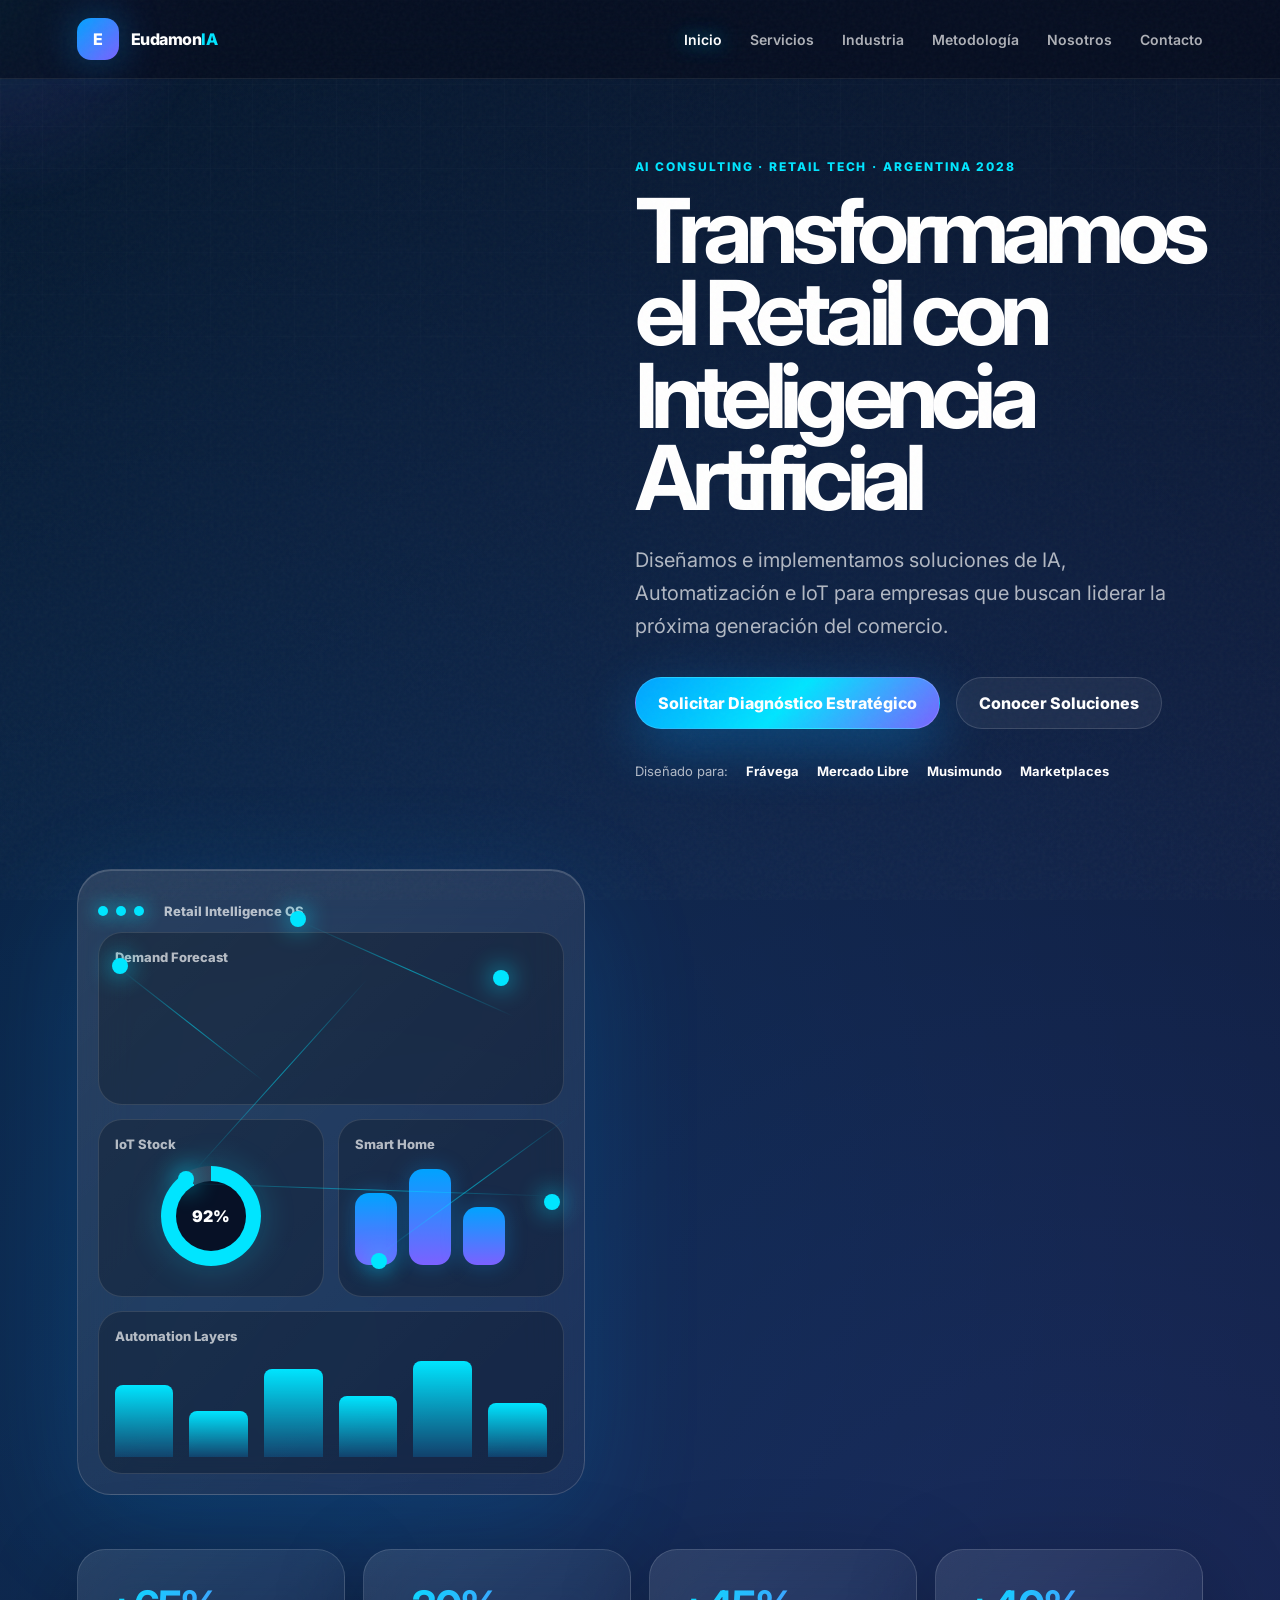
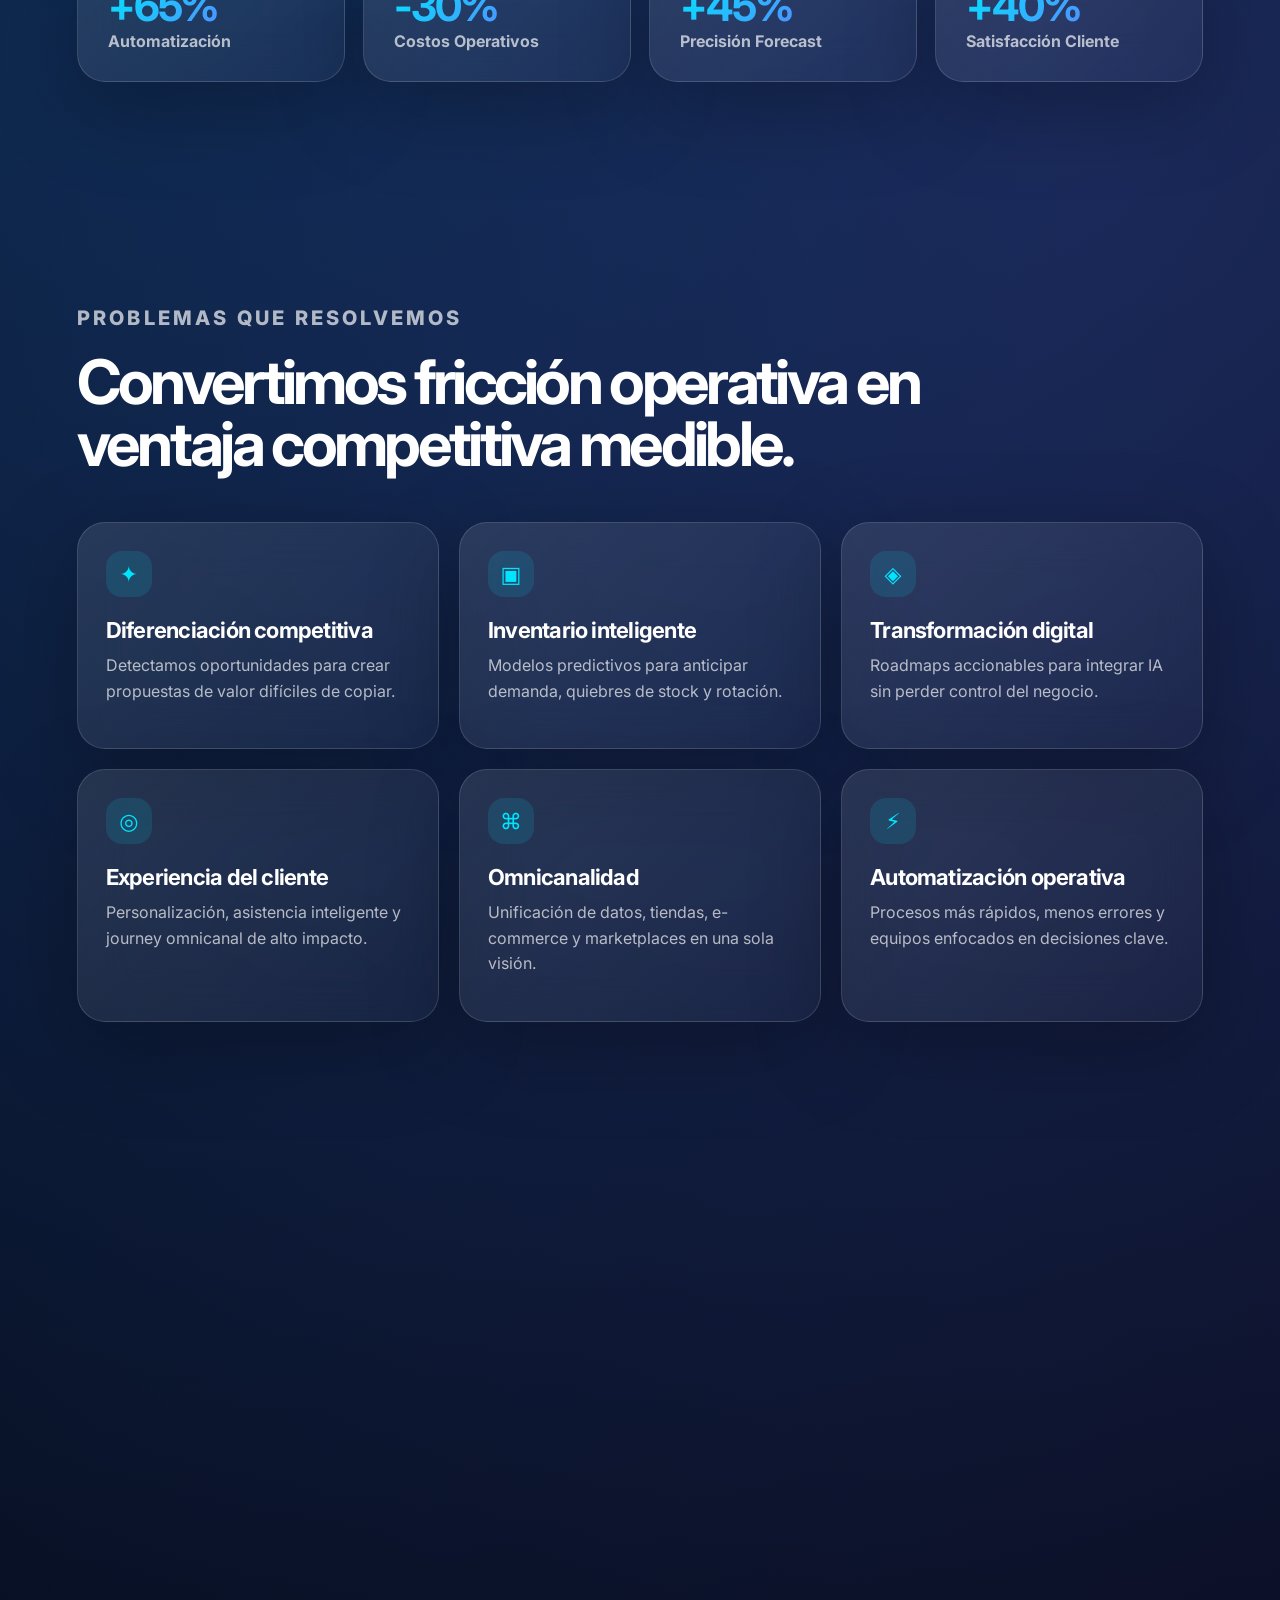
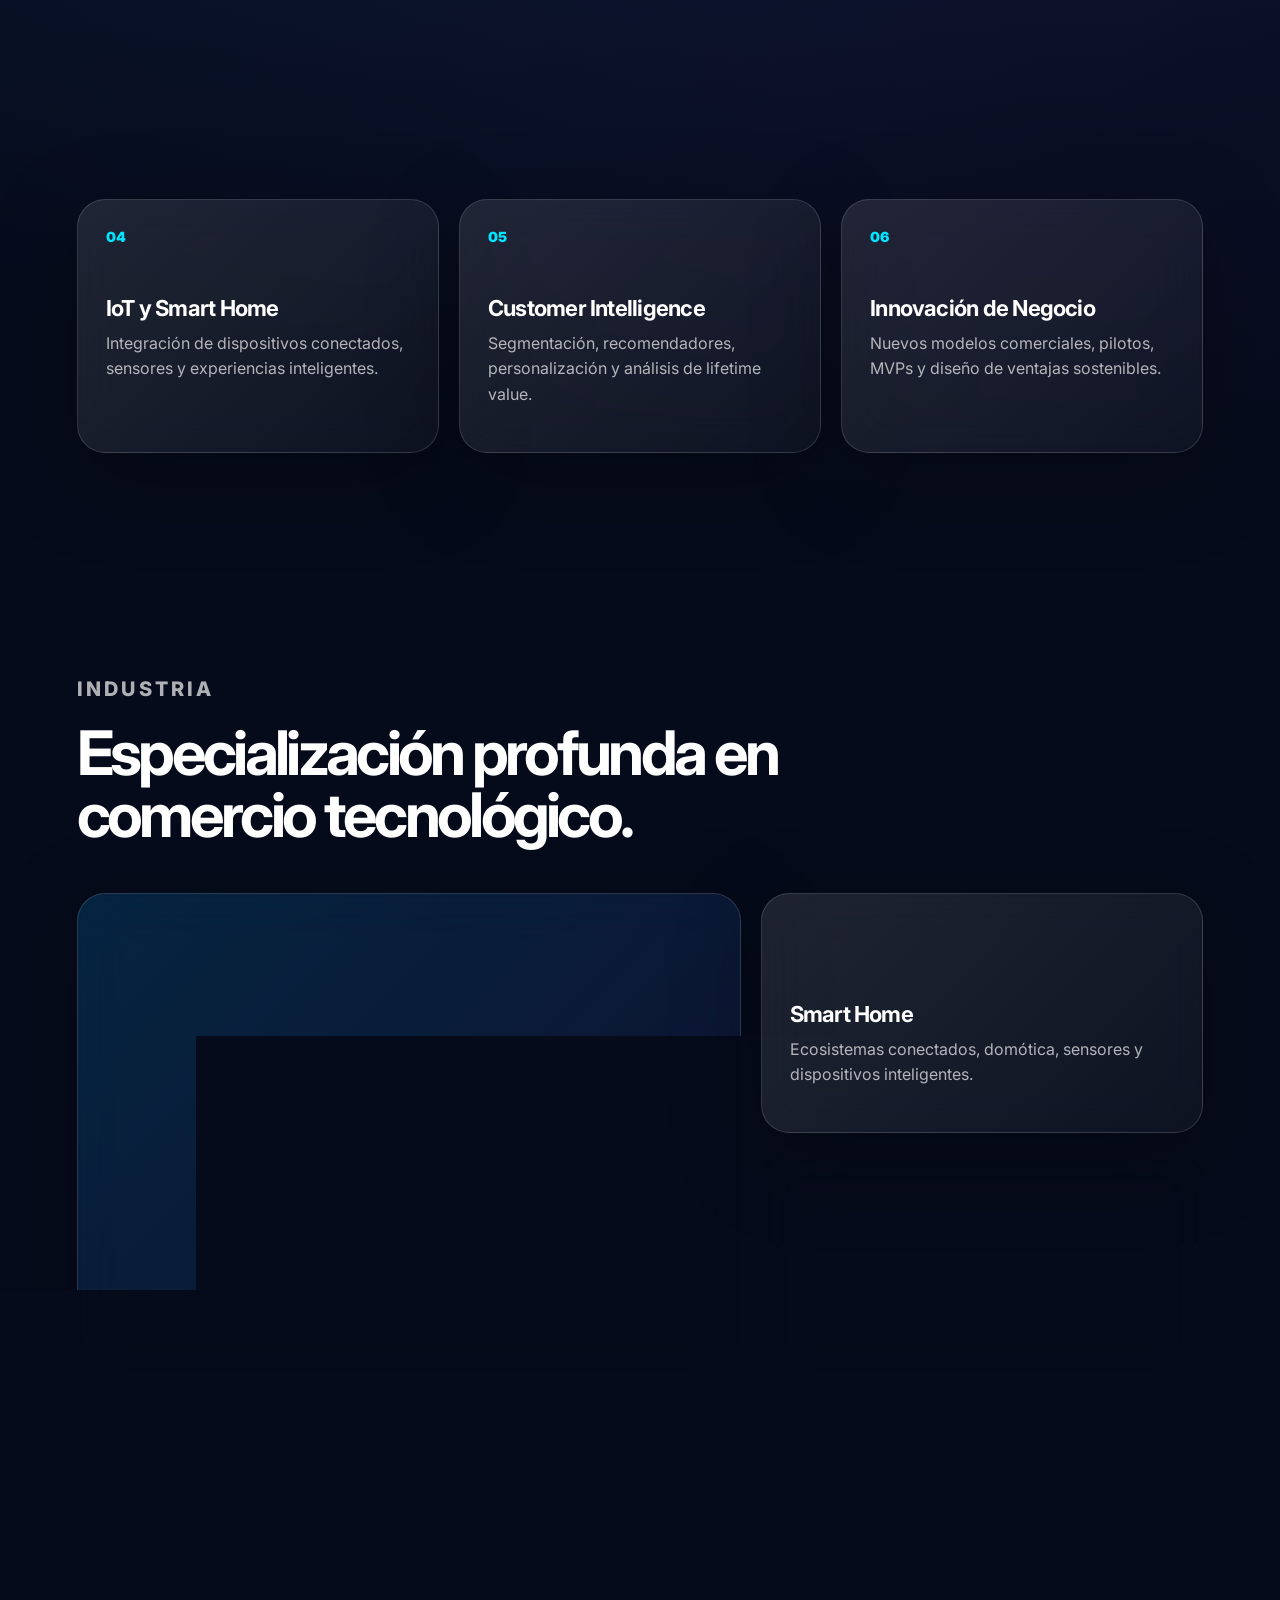
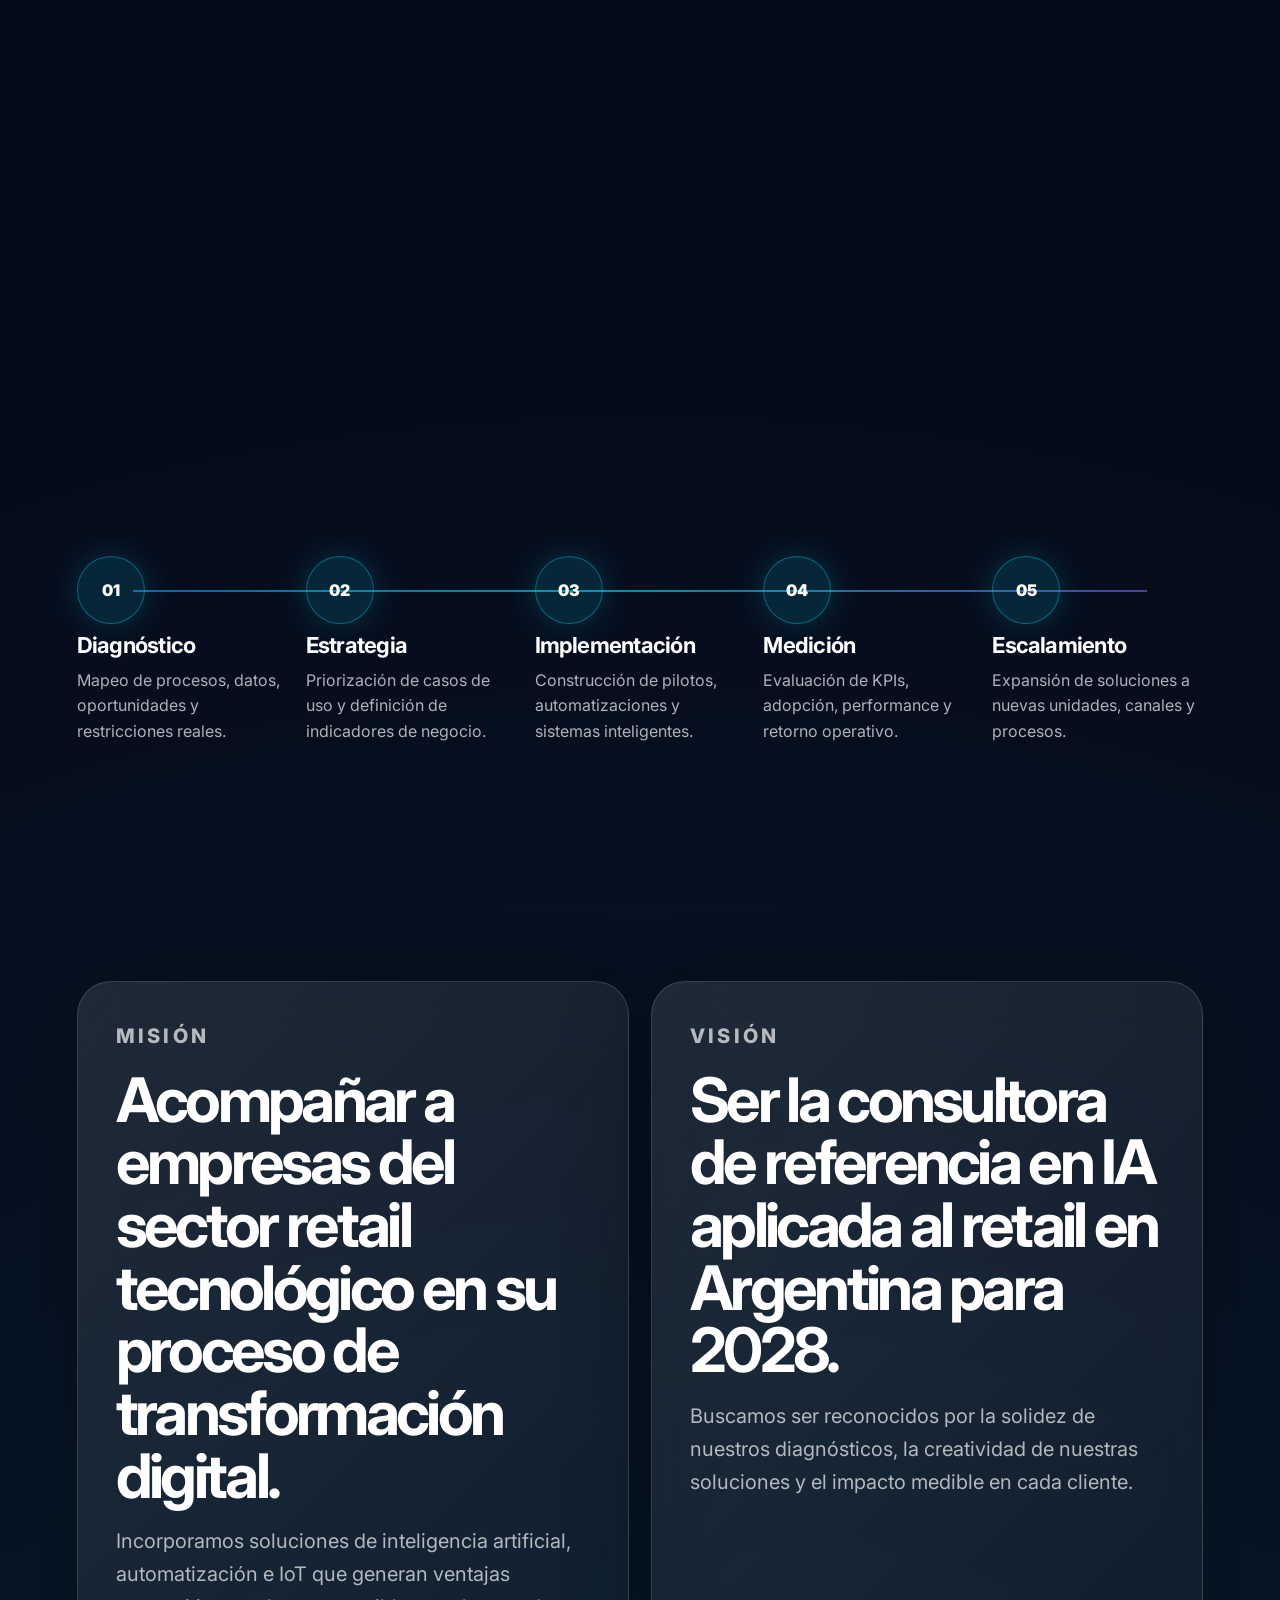
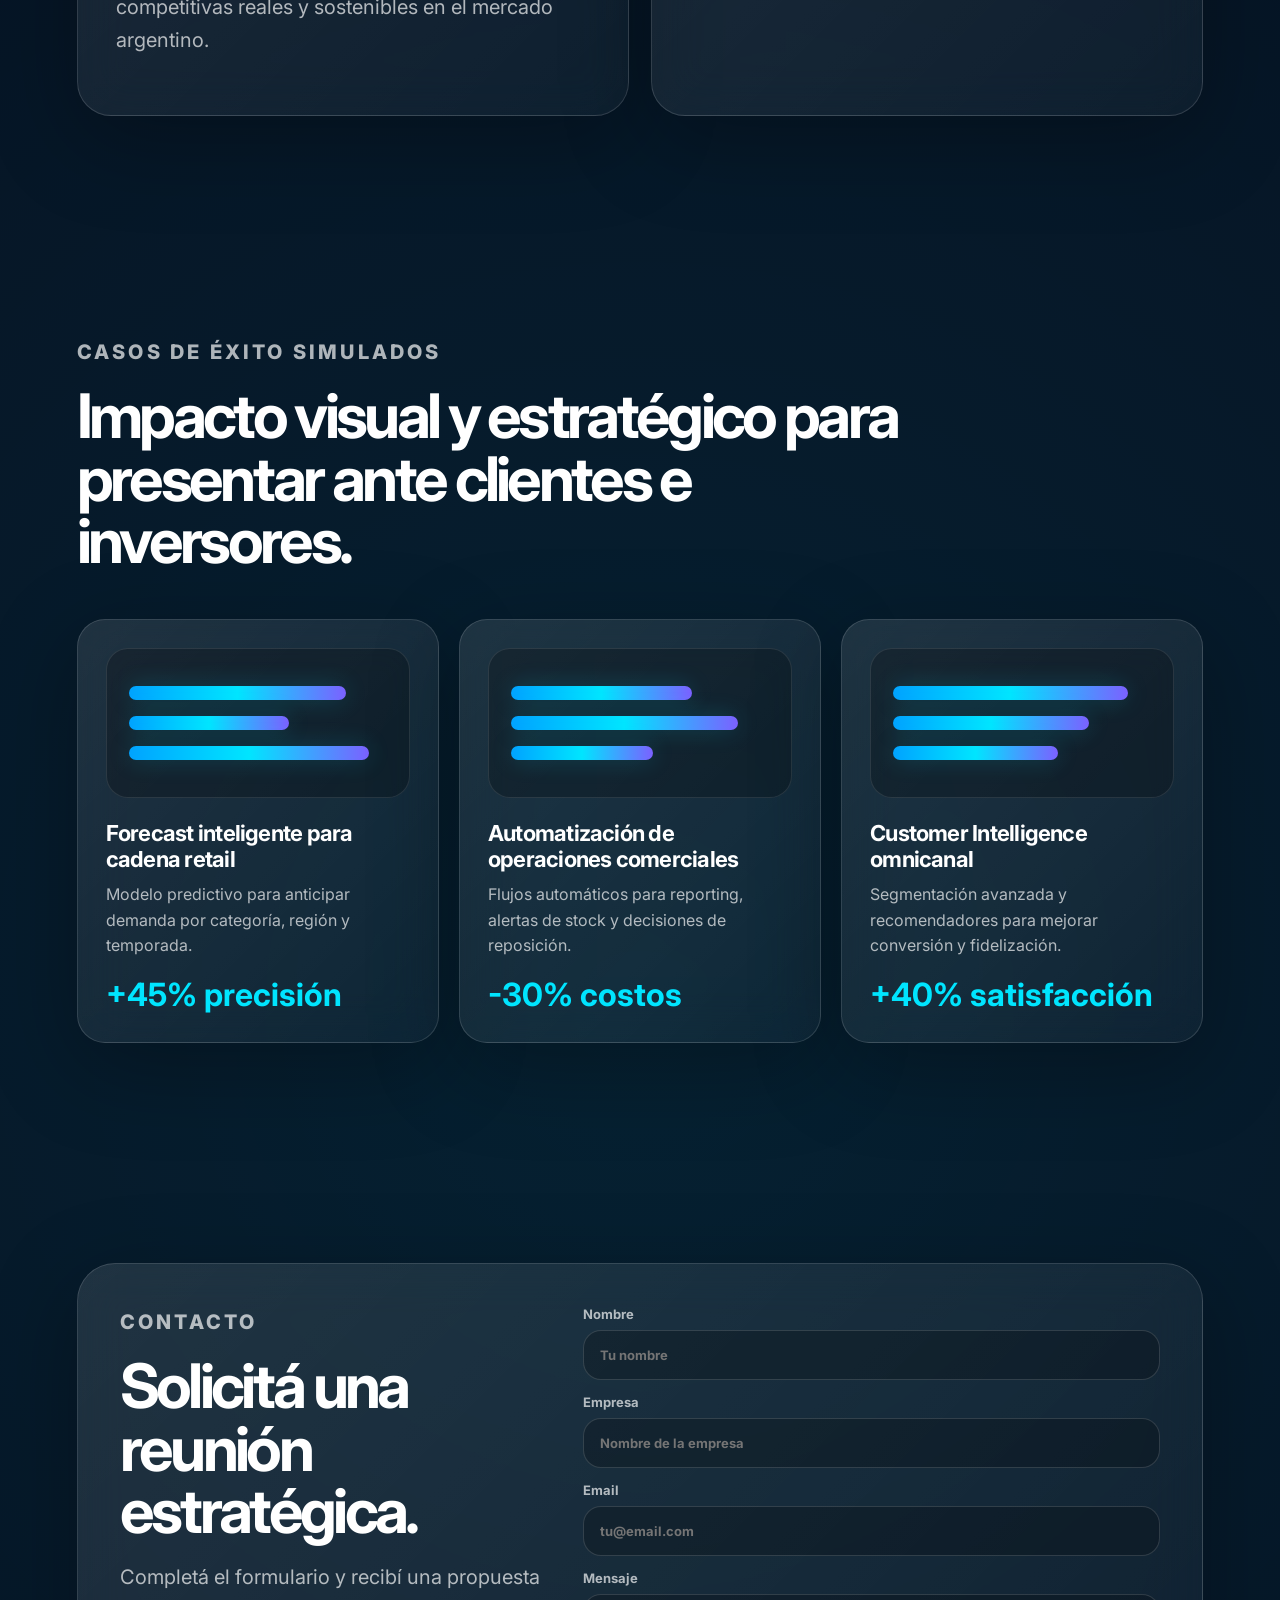
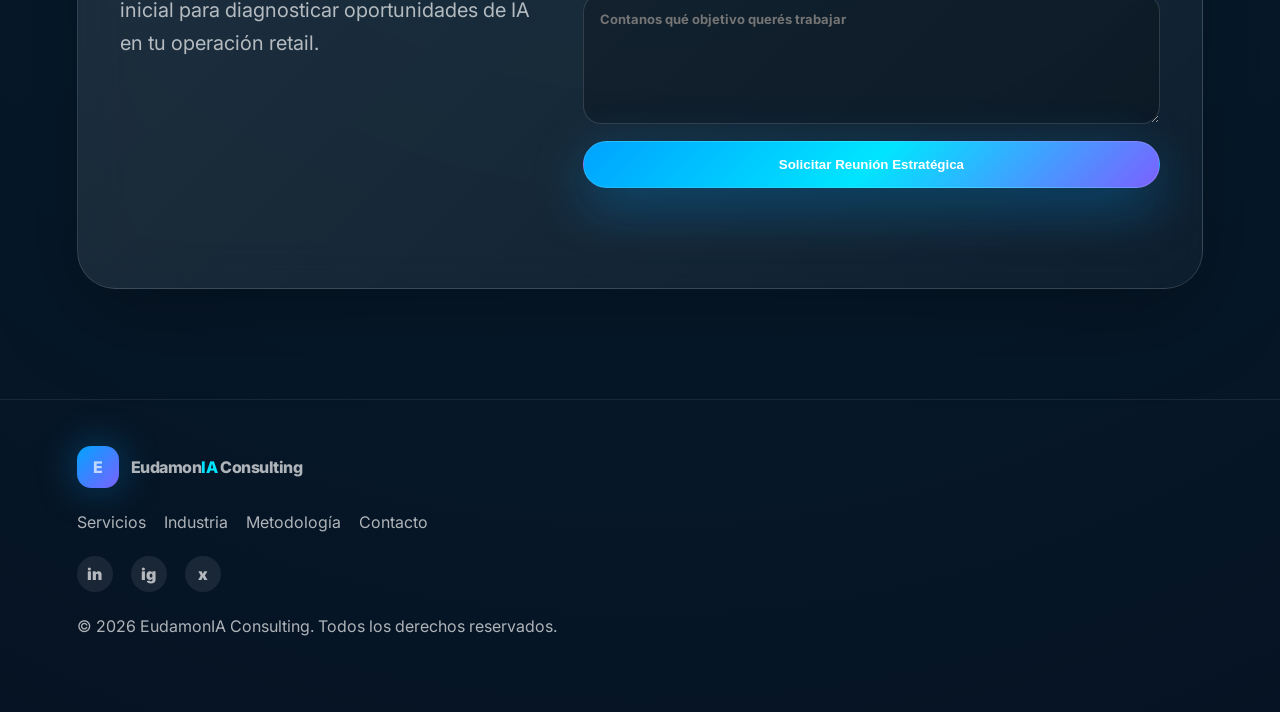
<file: index.html>
<!DOCTYPE html>
<html lang="es">
<head>
  <meta charset="UTF-8" />
  <meta name="viewport" content="width=device-width, initial-scale=1.0" />
  <title>EudamonIA Consulting | IA para Retail Tecnológico</title>
  <meta name="description" content="Consultora premium especializada en IA, automatización e IoT para retail tecnológico en Argentina." />
  <link rel="preconnect" href="https://fonts.gstatic.com" crossorigin>
  <link rel="preconnect" href="https://fonts.googleapis.com">
  <link href="https://fonts.googleapis.com/css2?family=Inter:wght@400;500;600;700;800;900&display=swap" rel="stylesheet">
  <link rel="stylesheet" href="./styles.css" />
</head>
<body>
  <div class="noise"></div>
  <div class="cursor-glow" id="cursorGlow"></div>

  <header class="navbar" id="navbar">
    <a href="#inicio" class="brand" aria-label="EudamonIA Consulting Inicio">
      <span class="brand-mark">E</span>
      <span class="brand-text">Eudamon<span>IA</span></span>
    </a>

    <button class="menu-toggle" id="menuToggle" aria-label="Abrir menú">
      <span></span><span></span><span></span>
    </button>

    <nav class="nav-links" id="navLinks">
      <a href="#inicio">Inicio</a>
      <a href="#servicios">Servicios</a>
      <a href="#industria">Industria</a>
      <a href="#metodologia">Metodología</a>
      <a href="#nosotros">Nosotros</a>
      <a href="#contacto">Contacto</a>
    </nav>
  </header>

  <main>
    <section id="inicio" class="hero section">
      <div class="hero-bg">
        <div class="orb orb-a"></div>
        <div class="orb orb-b"></div>
        <div class="grid-lines"></div>
      </div>

      <div class="hero-content reveal">
        <p class="eyebrow">AI Consulting · Retail Tech · Argentina 2028</p>
        <h1>Transformamos el Retail con Inteligencia Artificial</h1>
        <p class="hero-subtitle">
          Diseñamos e implementamos soluciones de IA, Automatización e IoT para empresas que buscan liderar la próxima generación del comercio.
        </p>
        <div class="hero-actions">
          <a class="btn btn-primary" href="#contacto">Solicitar Diagnóstico Estratégico</a>
          <a class="btn btn-secondary" href="#servicios">Conocer Soluciones</a>
        </div>
        <div class="trusted">
          <span>Diseñado para:</span>
          <strong>Frávega</strong>
          <strong>Mercado Libre</strong>
          <strong>Musimundo</strong>
          <strong>Marketplaces</strong>
        </div>
      </div>

      <div class="hero-visual reveal">
        <div class="holo-panel main-panel">
          <div class="panel-header">
            <span></span><span></span><span></span>
            <p>Retail Intelligence OS</p>
          </div>
          <div class="dashboard-grid">
            <div class="chart-card wide">
              <p>Demand Forecast</p>
              <div class="line-chart">
                <svg viewBox="0 0 420 130" preserveAspectRatio="none">
                  <defs>
                    <linearGradient id="lineGradient" x1="0" x2="1">
                      <stop offset="0%" stop-color="#00A3FF"/>
                      <stop offset="55%" stop-color="#00E5FF"/>
                      <stop offset="100%" stop-color="#7B61FF"/>
                    </linearGradient>
                  </defs>
                  <path class="chart-path" d="M0,96 C45,72 70,102 112,64 C158,22 188,76 230,48 C276,18 312,44 350,25 C380,10 402,28 420,18" />
                </svg>
              </div>
            </div>
            <div class="chart-card">
              <p>IoT Stock</p>
              <div class="ring"><span>92%</span></div>
            </div>
            <div class="chart-card">
              <p>Smart Home</p>
              <div class="device-stack">
                <i></i><i></i><i></i>
              </div>
            </div>
            <div class="chart-card wide small-bars">
              <p>Automation Layers</p>
              <div class="bars">
                <span style="--h:72%"></span>
                <span style="--h:46%"></span>
                <span style="--h:88%"></span>
                <span style="--h:61%"></span>
                <span style="--h:96%"></span>
                <span style="--h:54%"></span>
              </div>
            </div>
          </div>
        </div>

        <div class="neural-network" aria-hidden="true">
          <span class="node n1"></span><span class="node n2"></span><span class="node n3"></span>
          <span class="node n4"></span><span class="node n5"></span><span class="node n6"></span>
          <span class="connection c1"></span><span class="connection c2"></span><span class="connection c3"></span>
          <span class="connection c4"></span><span class="connection c5"></span>
        </div>
      </div>
    </section>

    <section class="metrics section">
      <div class="metric-card reveal"><strong data-target="65" data-prefix="+">0%</strong><span>Automatización</span></div>
      <div class="metric-card reveal"><strong data-target="30" data-prefix="-">0%</strong><span>Costos Operativos</span></div>
      <div class="metric-card reveal"><strong data-target="45" data-prefix="+">0%</strong><span>Precisión Forecast</span></div>
      <div class="metric-card reveal"><strong data-target="40" data-prefix="+">0%</strong><span>Satisfacción Cliente</span></div>
    </section>

    <section class="section problems">
      <div class="section-heading reveal">
        <p class="eyebrow">Problemas que resolvemos</p>
        <h2>Convertimos fricción operativa en ventaja competitiva medible.</h2>
      </div>
      <div class="card-grid">
        <article class="glass-card reveal"><span class="icon">✦</span><h3>Diferenciación competitiva</h3><p>Detectamos oportunidades para crear propuestas de valor difíciles de copiar.</p></article>
        <article class="glass-card reveal"><span class="icon">▣</span><h3>Inventario inteligente</h3><p>Modelos predictivos para anticipar demanda, quiebres de stock y rotación.</p></article>
        <article class="glass-card reveal"><span class="icon">◈</span><h3>Transformación digital</h3><p>Roadmaps accionables para integrar IA sin perder control del negocio.</p></article>
        <article class="glass-card reveal"><span class="icon">◎</span><h3>Experiencia del cliente</h3><p>Personalización, asistencia inteligente y journey omnicanal de alto impacto.</p></article>
        <article class="glass-card reveal"><span class="icon">⌘</span><h3>Omnicanalidad</h3><p>Unificación de datos, tiendas, e-commerce y marketplaces en una sola visión.</p></article>
        <article class="glass-card reveal"><span class="icon">⚡</span><h3>Automatización operativa</h3><p>Procesos más rápidos, menos errores y equipos enfocados en decisiones clave.</p></article>
      </div>
    </section>

    <section id="servicios" class="section services">
      <div class="section-heading reveal">
        <p class="eyebrow">Servicios</p>
        <h2>Soluciones enterprise para retailers que quieren escalar con IA.</h2>
      </div>
      <div class="service-grid">
        <article class="service-card reveal"><div class="service-number">01</div><h3>Estrategia de IA</h3><p>Diagnóstico, priorización de oportunidades y diseño de roadmap ejecutivo.</p></article>
        <article class="service-card reveal"><div class="service-number">02</div><h3>Automatización Inteligente</h3><p>Flujos operativos, asistentes internos y automatizaciones con impacto directo.</p></article>
        <article class="service-card reveal"><div class="service-number">03</div><h3>Analytics Predictivo</h3><p>Forecasting, pricing, demanda y comportamiento de clientes con modelos avanzados.</p></article>
        <article class="service-card reveal"><div class="service-number">04</div><h3>IoT y Smart Home</h3><p>Integración de dispositivos conectados, sensores y experiencias inteligentes.</p></article>
        <article class="service-card reveal"><div class="service-number">05</div><h3>Customer Intelligence</h3><p>Segmentación, recomendadores, personalización y análisis de lifetime value.</p></article>
        <article class="service-card reveal"><div class="service-number">06</div><h3>Innovación de Negocio</h3><p>Nuevos modelos comerciales, pilotos, MVPs y diseño de ventajas sostenibles.</p></article>
      </div>
    </section>

    <section id="industria" class="section industry">
      <div class="section-heading reveal">
        <p class="eyebrow">Industria</p>
        <h2>Especialización profunda en comercio tecnológico.</h2>
      </div>
      <div class="industry-panels">
        <div class="industry-card reveal"><h3>Retail Tecnológico</h3><p>Electrónica, electrodomésticos, tiendas físicas y venta asistida.</p></div>
        <div class="industry-card reveal"><h3>Smart Home</h3><p>Ecosistemas conectados, domótica, sensores y dispositivos inteligentes.</p></div>
        <div class="industry-card reveal"><h3>E-commerce</h3><p>Optimización de conversión, stock, pricing y experiencia digital.</p></div>
        <div class="industry-card reveal"><h3>Marketplaces</h3><p>Operación multivendedor, matching inteligente y eficiencia comercial.</p></div>
      </div>
    </section>

    <section id="metodologia" class="section methodology">
      <div class="section-heading reveal">
        <p class="eyebrow">Metodología</p>
        <h2>De la estrategia al impacto: un sistema claro, medible y escalable.</h2>
      </div>
      <div class="timeline">
        <div class="timeline-line"></div>
        <div class="step reveal"><span>01</span><h3>Diagnóstico</h3><p>Mapeo de procesos, datos, oportunidades y restricciones reales.</p></div>
        <div class="step reveal"><span>02</span><h3>Estrategia</h3><p>Priorización de casos de uso y definición de indicadores de negocio.</p></div>
        <div class="step reveal"><span>03</span><h3>Implementación</h3><p>Construcción de pilotos, automatizaciones y sistemas inteligentes.</p></div>
        <div class="step reveal"><span>04</span><h3>Medición</h3><p>Evaluación de KPIs, adopción, performance y retorno operativo.</p></div>
        <div class="step reveal"><span>05</span><h3>Escalamiento</h3><p>Expansión de soluciones a nuevas unidades, canales y procesos.</p></div>
      </div>
    </section>

    <section id="nosotros" class="section about">
      <div class="mission-vision">
        <article class="mv-card reveal">
          <p class="eyebrow">Misión</p>
          <h2>Acompañar a empresas del sector retail tecnológico en su proceso de transformación digital.</h2>
          <p>Incorporamos soluciones de inteligencia artificial, automatización e IoT que generan ventajas competitivas reales y sostenibles en el mercado argentino.</p>
        </article>
        <article class="mv-card reveal">
          <p class="eyebrow">Visión</p>
          <h2>Ser la consultora de referencia en IA aplicada al retail en Argentina para 2028.</h2>
          <p>Buscamos ser reconocidos por la solidez de nuestros diagnósticos, la creatividad de nuestras soluciones y el impacto medible en cada cliente.</p>
        </article>
      </div>
    </section>

    <section class="section cases">
      <div class="section-heading reveal">
        <p class="eyebrow">Casos de éxito simulados</p>
        <h2>Impacto visual y estratégico para presentar ante clientes e inversores.</h2>
      </div>
      <div class="case-grid">
        <article class="case-card reveal">
          <div class="mini-dashboard"><span style="--w:84%"></span><span style="--w:62%"></span><span style="--w:93%"></span></div>
          <h3>Forecast inteligente para cadena retail</h3>
          <p>Modelo predictivo para anticipar demanda por categoría, región y temporada.</p>
          <strong>+45% precisión</strong>
        </article>
        <article class="case-card reveal">
          <div class="mini-dashboard"><span style="--w:70%"></span><span style="--w:88%"></span><span style="--w:55%"></span></div>
          <h3>Automatización de operaciones comerciales</h3>
          <p>Flujos automáticos para reporting, alertas de stock y decisiones de reposición.</p>
          <strong>-30% costos</strong>
        </article>
        <article class="case-card reveal">
          <div class="mini-dashboard"><span style="--w:91%"></span><span style="--w:76%"></span><span style="--w:64%"></span></div>
          <h3>Customer Intelligence omnicanal</h3>
          <p>Segmentación avanzada y recomendadores para mejorar conversión y fidelización.</p>
          <strong>+40% satisfacción</strong>
        </article>
      </div>
    </section>

    <section id="contacto" class="section contact">
      <div class="contact-card reveal">
        <div>
          <p class="eyebrow">Contacto</p>
          <h2>Solicitá una reunión estratégica.</h2>
          <p>Completá el formulario y recibí una propuesta inicial para diagnosticar oportunidades de IA en tu operación retail.</p>
        </div>
        <form id="contactForm">
          <label>Nombre <input type="text" name="nombre" required placeholder="Tu nombre" /></label>
          <label>Empresa <input type="text" name="empresa" required placeholder="Nombre de la empresa" /></label>
          <label>Email <input type="email" name="email" required placeholder="tu@email.com" /></label>
          <label>Mensaje <textarea name="mensaje" required placeholder="Contanos qué objetivo querés trabajar"></textarea></label>
          <button class="btn btn-primary" type="submit">Solicitar Reunión Estratégica</button>
          <p class="form-status" id="formStatus"></p>
        </form>
      </div>
    </section>
  </main>

  <footer class="footer">
    <div class="brand">
      <span class="brand-mark">E</span>
      <span class="brand-text">Eudamon<span>IA</span> Consulting</span>
    </div>
    <div class="footer-links">
      <a href="#servicios">Servicios</a>
      <a href="#industria">Industria</a>
      <a href="#metodologia">Metodología</a>
      <a href="#contacto">Contacto</a>
    </div>
    <div class="socials">
      <a href="#" aria-label="LinkedIn">in</a>
      <a href="#" aria-label="Instagram">ig</a>
      <a href="#" aria-label="X">x</a>
    </div>
    <p>© 2026 EudamonIA Consulting. Todos los derechos reservados.</p>
  </footer>

  <script src="./script.js"></script>
</body>
</html>
</file>
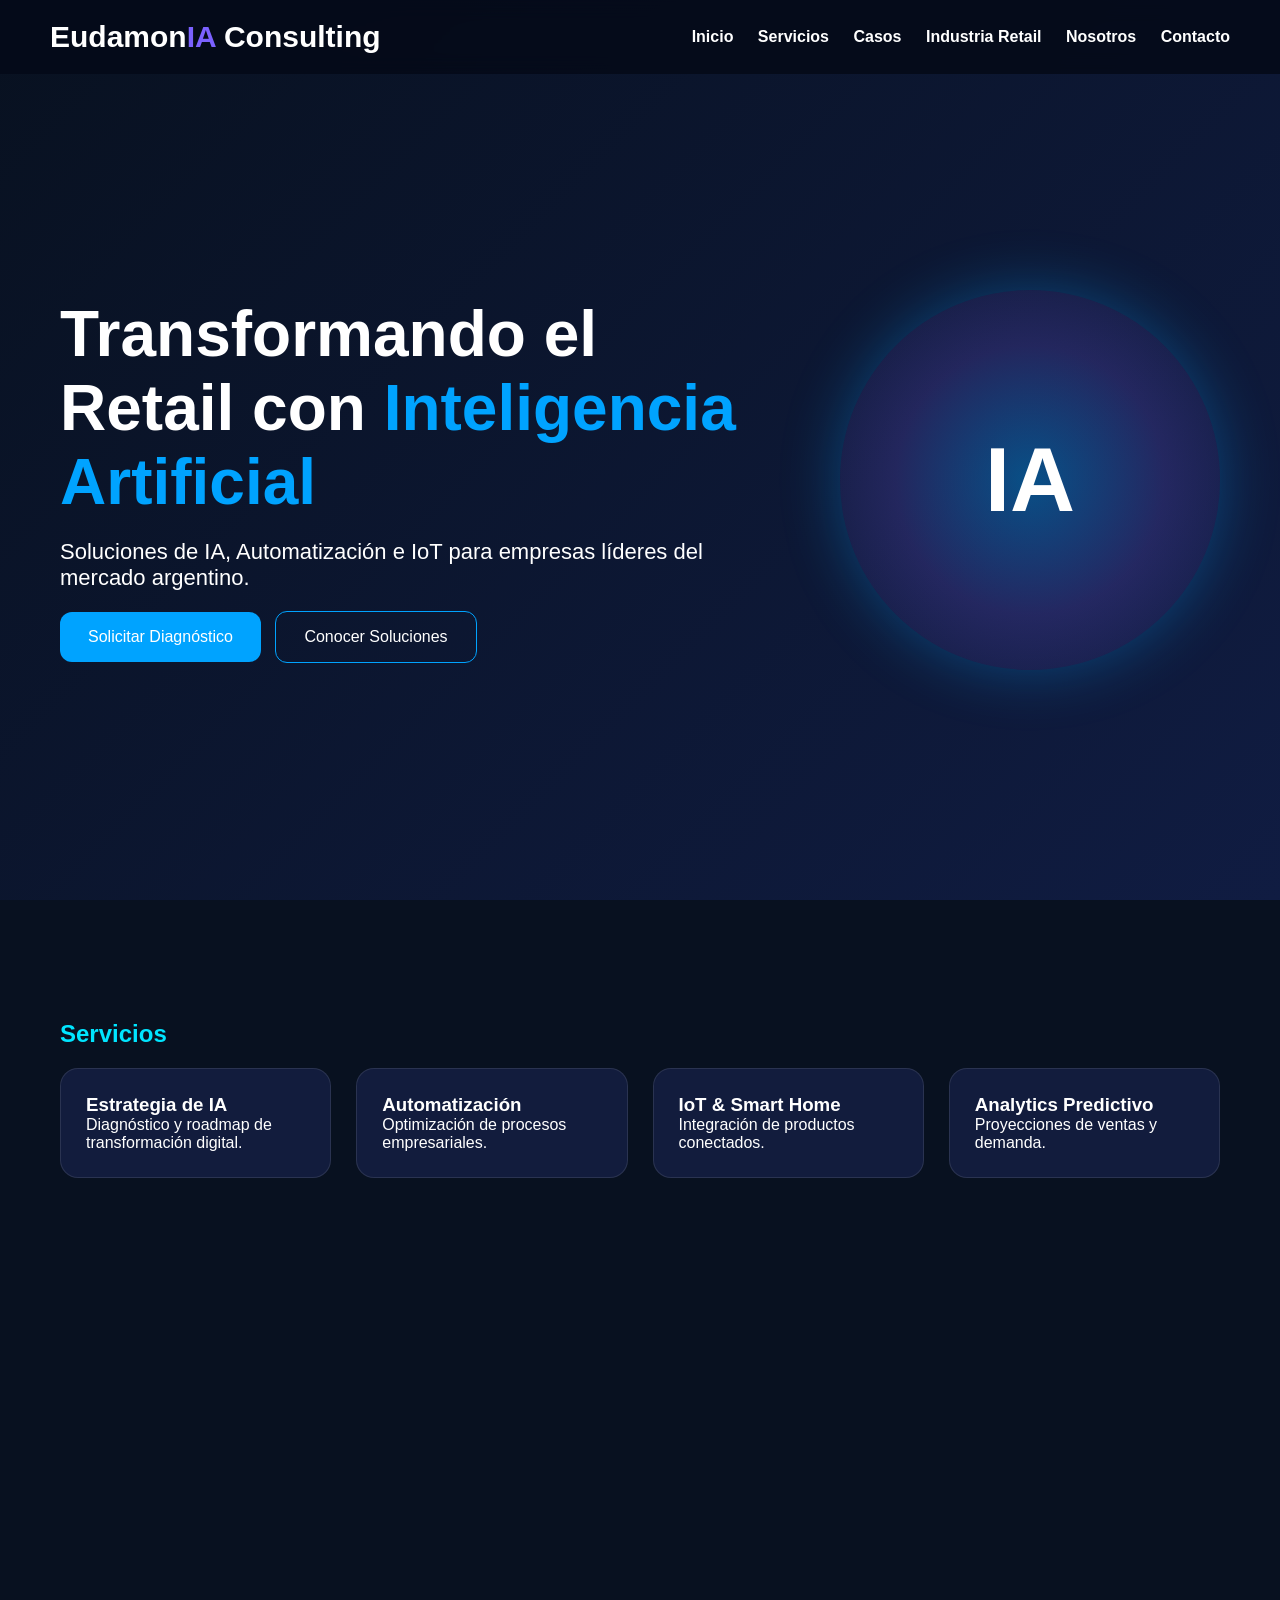
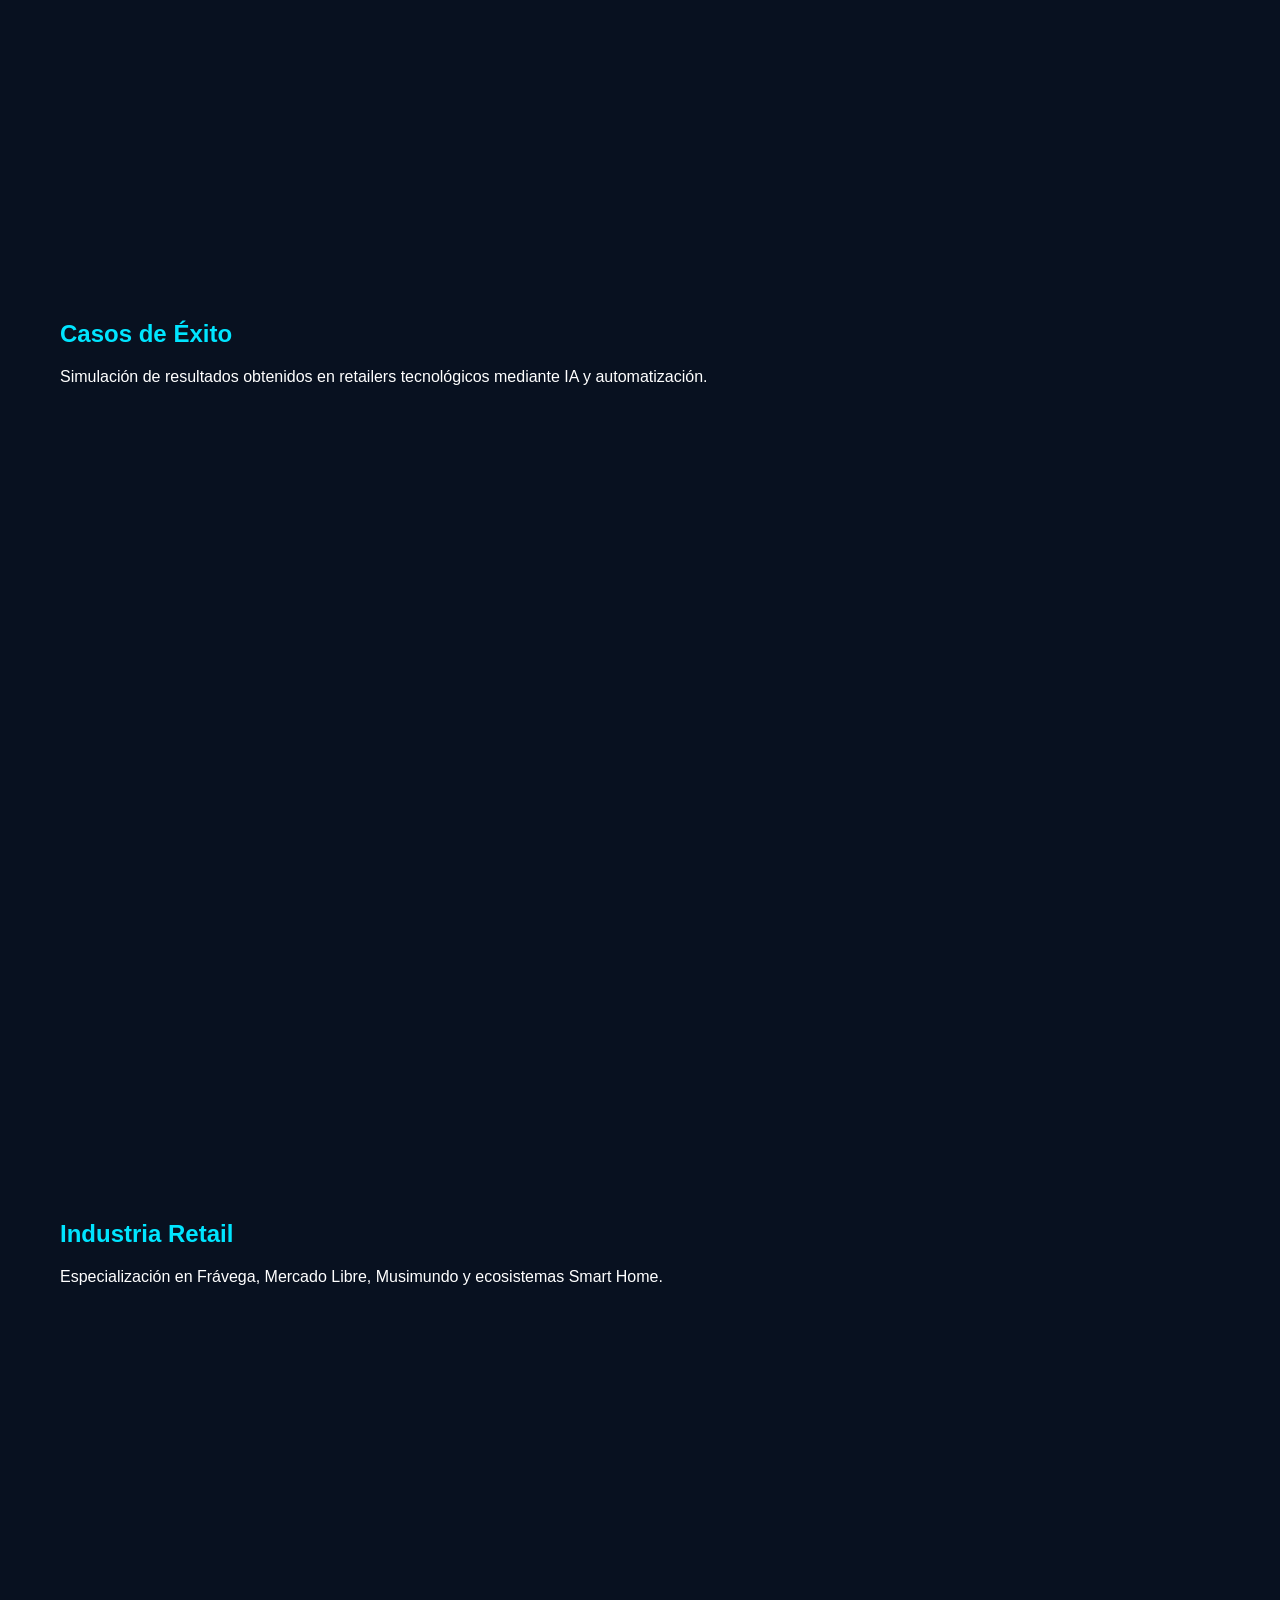
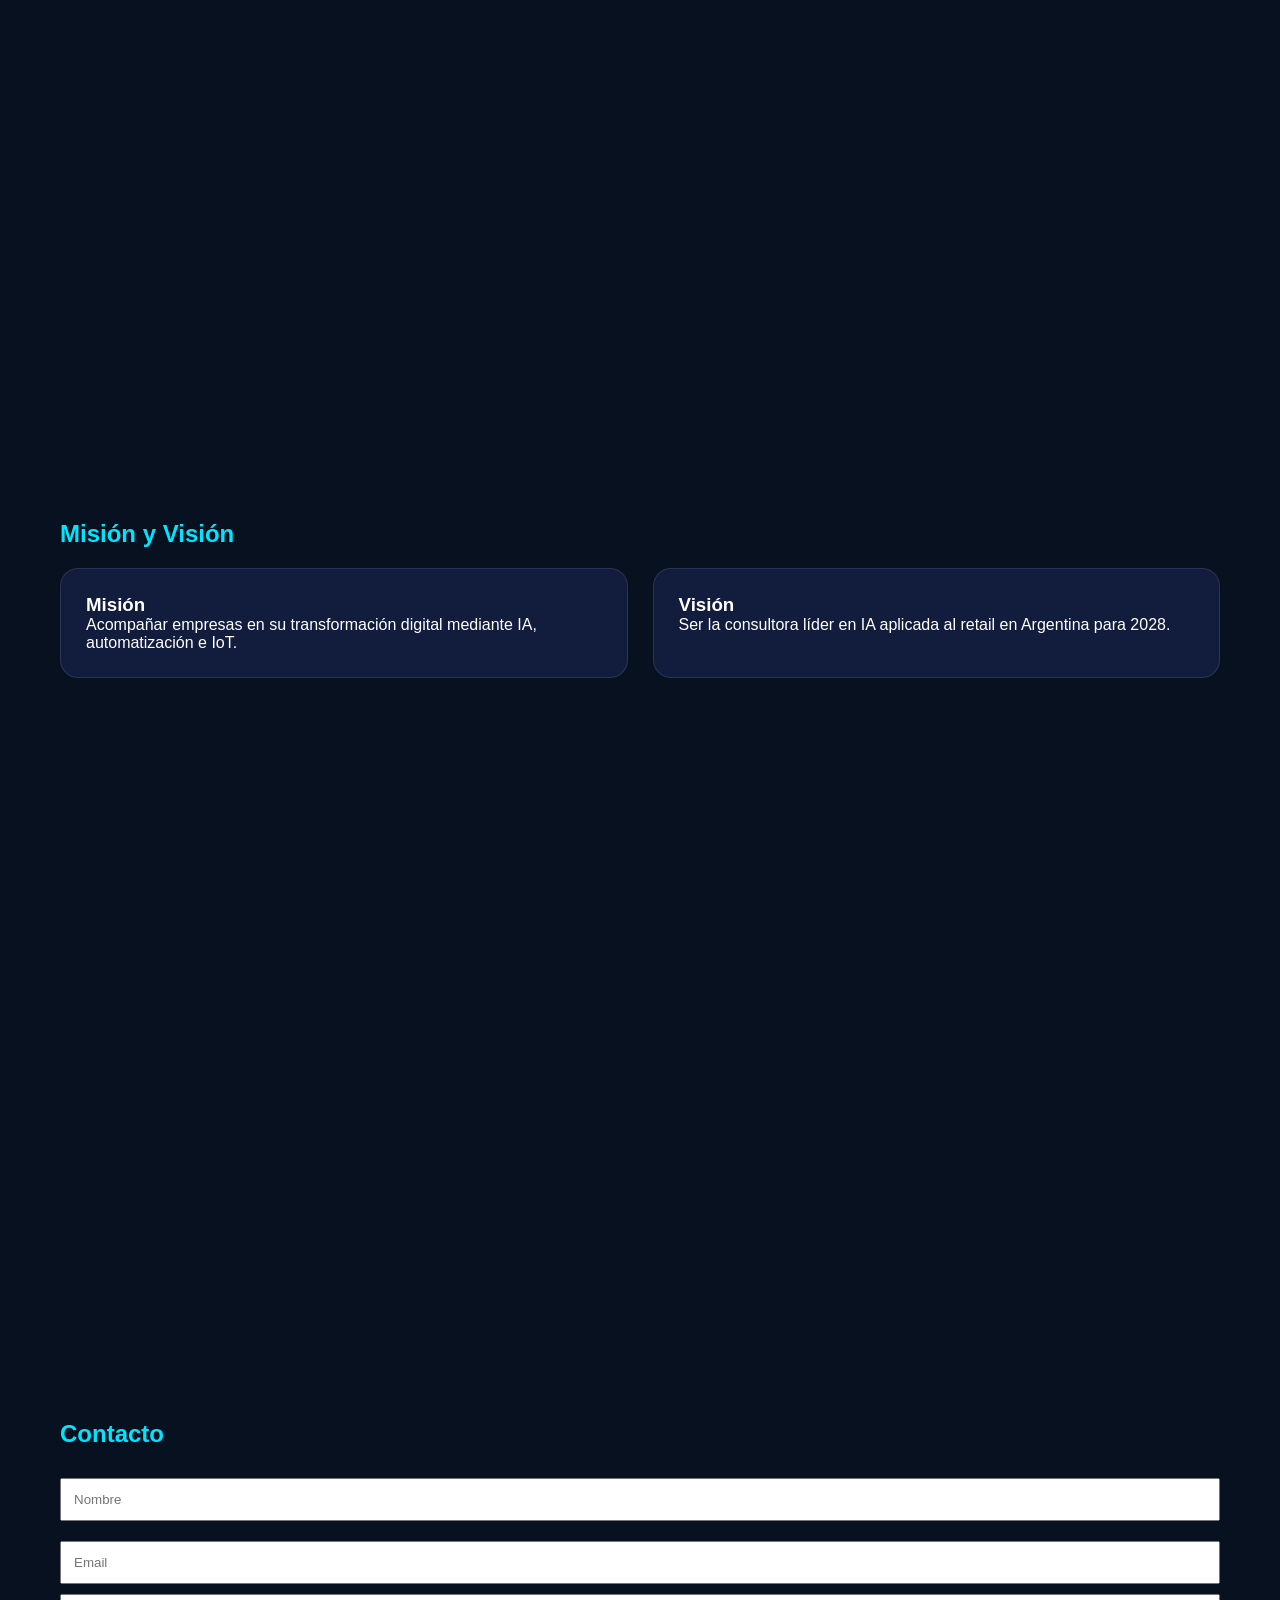
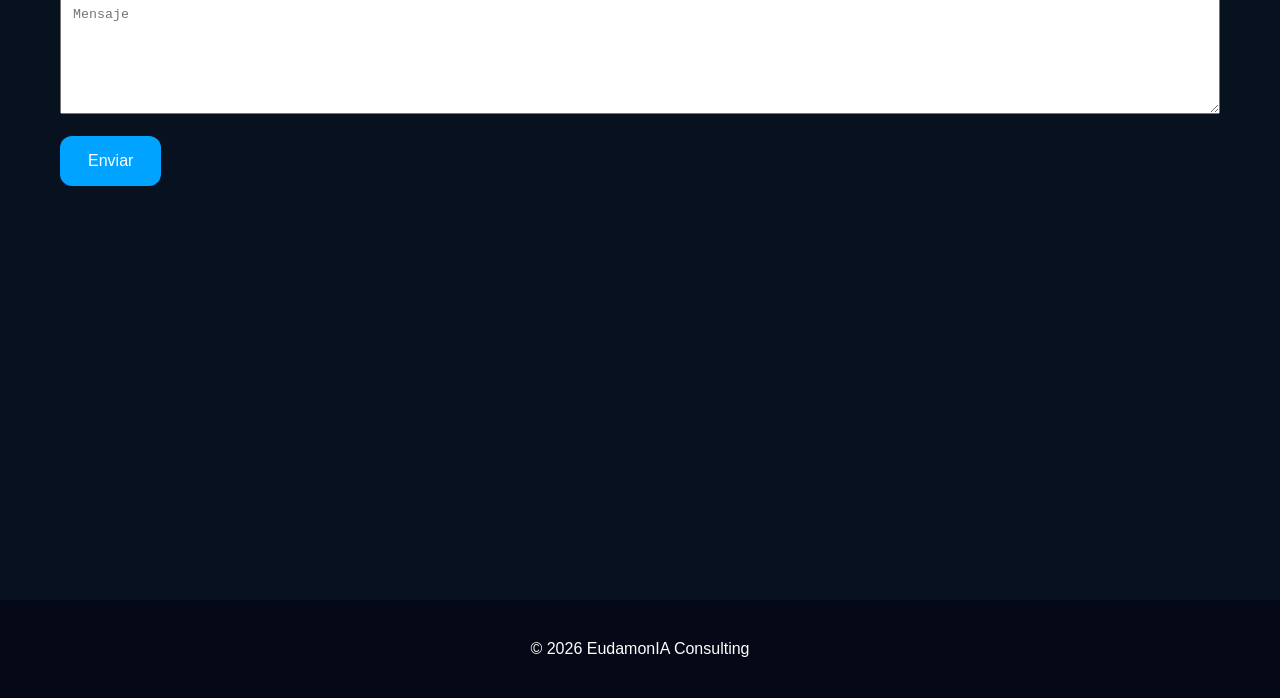
<file: preview.html>
<!DOCTYPE html>
<html lang="es">
<head>
<meta charset="UTF-8">
<meta name="viewport" content="width=device-width, initial-scale=1.0">
<title>EudamonIA Consulting</title>
<style>
*{margin:0;padding:0;box-sizing:border-box;scroll-behavior:smooth}
body{font-family:Segoe UI,Arial,sans-serif;background:#081120;color:white}
nav{
position:fixed;top:0;width:100%;z-index:1000;
display:flex;justify-content:space-between;align-items:center;
padding:20px 50px;background:rgba(5,10,25,.9);backdrop-filter:blur(10px)
}
.logo{font-size:30px;font-weight:700}
.logo span{color:#7B61FF}
nav a{color:white;text-decoration:none;margin-left:20px;font-weight:600}
section{min-height:100vh;padding:120px 60px 60px}
.hero{
display:flex;align-items:center;justify-content:space-between;
background:linear-gradient(135deg,#081120,#101c42);
}
.hero h1{font-size:64px;max-width:700px}
.hero h1 span{color:#00A3FF}
.hero p{font-size:22px;max-width:650px;margin:20px 0}
.btn{
padding:16px 28px;border:none;border-radius:12px;
cursor:pointer;font-size:16px;margin-right:10px
}
.primary{background:#00A3FF;color:white}
.secondary{background:transparent;color:white;border:1px solid #00A3FF}
.brain{
width:380px;height:380px;border-radius:50%;
display:flex;align-items:center;justify-content:center;
font-size:90px;font-weight:bold;
background:radial-gradient(circle,#00A3FF66,#7B61FF33,transparent);
box-shadow:0 0 60px #00A3FF55;
}
.cards{display:grid;grid-template-columns:repeat(auto-fit,minmax(250px,1fr));gap:25px}
.card{
background:#121c3d;padding:25px;border-radius:18px;
border:1px solid rgba(255,255,255,.1)
}
h2{margin-bottom:20px;color:#00E5FF}
footer{text-align:center;padding:40px;background:#050816}
</style>
</head>
<body>

<nav>
<div class="logo">Eudamon<span>IA</span> Consulting</div>
<div>
<a href="#inicio">Inicio</a>
<a href="#servicios">Servicios</a>
<a href="#casos">Casos</a>
<a href="#retail">Industria Retail</a>
<a href="#nosotros">Nosotros</a>
<a href="#contacto">Contacto</a>
</div>
</nav>

<section id="inicio" class="hero">
<div>
<h1>Transformando el Retail con <span>Inteligencia Artificial</span></h1>
<p>Soluciones de IA, Automatización e IoT para empresas líderes del mercado argentino.</p>
<button class="btn primary" onclick="alert('Formulario de diagnóstico próximamente')">Solicitar Diagnóstico</button>
<button class="btn secondary" onclick="document.getElementById('servicios').scrollIntoView()">Conocer Soluciones</button>
</div>
<div class="brain">IA</div>
</section>

<section id="servicios">
<h2>Servicios</h2>
<div class="cards">
<div class="card"><h3>Estrategia de IA</h3><p>Diagnóstico y roadmap de transformación digital.</p></div>
<div class="card"><h3>Automatización</h3><p>Optimización de procesos empresariales.</p></div>
<div class="card"><h3>IoT & Smart Home</h3><p>Integración de productos conectados.</p></div>
<div class="card"><h3>Analytics Predictivo</h3><p>Proyecciones de ventas y demanda.</p></div>
</div>
</section>

<section id="casos">
<h2>Casos de Éxito</h2>
<p>Simulación de resultados obtenidos en retailers tecnológicos mediante IA y automatización.</p>
</section>

<section id="retail">
<h2>Industria Retail</h2>
<p>Especialización en Frávega, Mercado Libre, Musimundo y ecosistemas Smart Home.</p>
</section>

<section id="nosotros">
<h2>Misión y Visión</h2>
<div class="cards">
<div class="card"><h3>Misión</h3><p>Acompañar empresas en su transformación digital mediante IA, automatización e IoT.</p></div>
<div class="card"><h3>Visión</h3><p>Ser la consultora líder en IA aplicada al retail en Argentina para 2028.</p></div>
</div>
</section>

<section id="contacto">
<h2>Contacto</h2>
<form onsubmit="event.preventDefault();alert('Mensaje enviado (demo)');">
<input required placeholder="Nombre" style="width:100%;padding:12px;margin:10px 0">
<input required placeholder="Email" style="width:100%;padding:12px;margin:10px 0">
<textarea placeholder="Mensaje" style="width:100%;height:120px;padding:12px"></textarea>
<br><br>
<button class="btn primary">Enviar</button>
</form>
</section>

<footer>© 2026 EudamonIA Consulting</footer>

</body>
</html>
</file>
<file: styles.css>
:root{
  --bg:#060B1B;
  --blue:#00A3FF;
  --cyan:#00E5FF;
  --violet:#7B61FF;
  --text:#FFFFFF;
  --muted:rgba(255,255,255,.68);
  --card:rgba(255,255,255,.075);
  --border:rgba(255,255,255,.14);
  --shadow:0 30px 120px rgba(0,163,255,.16);
}
*{box-sizing:border-box}
html{scroll-behavior:smooth}
body{
  margin:0;
  font-family:Inter,system-ui,-apple-system,BlinkMacSystemFont,"Segoe UI",sans-serif;
  color:var(--text);
  background:
    radial-gradient(circle at 15% 15%, rgba(0,163,255,.18), transparent 30%),
    radial-gradient(circle at 85% 20%, rgba(123,97,255,.20), transparent 28%),
    radial-gradient(circle at 50% 85%, rgba(0,229,255,.10), transparent 30%),
    var(--bg);
  overflow-x:hidden;
}
body::before{
  content:"";
  position:fixed; inset:0;
  background:linear-gradient(rgba(255,255,255,.025) 1px,transparent 1px),linear-gradient(90deg,rgba(255,255,255,.025) 1px,transparent 1px);
  background-size:42px 42px;
  mask-image:linear-gradient(to bottom,rgba(0,0,0,.8),transparent 80%);
  pointer-events:none;
}
.noise{
  position:fixed; inset:0; pointer-events:none; z-index:100;
  opacity:.08;
  background-image:url("data:image/svg+xml,%3Csvg viewBox='0 0 280 280' xmlns='http://www.w3.org/2000/svg'%3E%3Cfilter id='n'%3E%3CfeTurbulence type='fractalNoise' baseFrequency='.85' numOctaves='4' stitchTiles='stitch'/%3E%3C/filter%3E%3Crect width='100%25' height='100%25' filter='url(%23n)' opacity='.45'/%3E%3C/svg%3E");
}
.cursor-glow{
  width:420px;height:420px;border-radius:50%;
  position:fixed;left:0;top:0;transform:translate(-50%,-50%);
  background:radial-gradient(circle,rgba(0,229,255,.13),rgba(123,97,255,.08),transparent 70%);
  pointer-events:none;z-index:0;filter:blur(8px)
}
a{color:inherit;text-decoration:none}
.section{padding:110px 6vw;position:relative}
.navbar{
  position:sticky;top:0;z-index:50;
  display:flex;align-items:center;justify-content:space-between;
  padding:18px 6vw;
  backdrop-filter:blur(24px);
  background:rgba(6,11,27,.62);
  border-bottom:1px solid rgba(255,255,255,.08);
}
.brand{display:flex;align-items:center;gap:12px;font-weight:800;letter-spacing:-.03em}
.brand-mark{
  width:42px;height:42px;border-radius:14px;
  display:grid;place-items:center;
  background:linear-gradient(135deg,var(--blue),var(--violet));
  box-shadow:0 0 40px rgba(0,163,255,.35);
}
.brand-text span{color:var(--cyan)}
.nav-links{display:flex;gap:28px;color:var(--muted);font-size:14px;font-weight:600}
.nav-links a{transition:.25s}
.nav-links a:hover,.nav-links a.active{color:white;text-shadow:0 0 20px rgba(0,229,255,.7)}
.menu-toggle{display:none;background:none;border:0;gap:5px;flex-direction:column}
.menu-toggle span{width:24px;height:2px;background:white;display:block}
.hero{
  min-height:calc(100vh - 80px);
  display:grid;grid-template-columns:1.02fr .98fr;align-items:center;gap:50px;
  padding-top:80px;
}
.eyebrow{
  margin:0 0 16px;
  color:var(--cyan);
  text-transform:uppercase;
  font-size:12px;
  font-weight:800;
  letter-spacing:.16em;
}
h1,h2,h3,p{margin-top:0}
h1{
  font-size:clamp(46px,7vw,92px);
  line-height:.92;
  letter-spacing:-.075em;
  margin-bottom:24px;
  max-width:940px;
}
.hero-subtitle,.section-heading p,.contact-card p,.mv-card p{
  color:var(--muted);
  font-size:clamp(16px,2vw,20px);
  line-height:1.65;
}
.hero-actions{display:flex;gap:16px;flex-wrap:wrap;margin:34px 0}
.btn{
  border:1px solid var(--border);
  border-radius:999px;
  padding:15px 22px;
  font-weight:800;
  display:inline-flex;
  align-items:center;
  justify-content:center;
  transition:.3s;
  cursor:pointer;
}
.btn-primary{
  background:linear-gradient(135deg,var(--blue),var(--cyan),var(--violet));
  color:white;
  box-shadow:0 18px 55px rgba(0,163,255,.32);
}
.btn-primary:hover{transform:translateY(-3px);box-shadow:0 24px 80px rgba(0,229,255,.35)}
.btn-secondary{background:rgba(255,255,255,.06);backdrop-filter:blur(18px)}
.btn-secondary:hover{background:rgba(255,255,255,.12);transform:translateY(-3px)}
.trusted{display:flex;gap:18px;flex-wrap:wrap;color:var(--muted);font-size:13px}
.trusted strong{color:white}
.hero-visual{position:relative;min-height:590px}
.holo-panel{
  position:absolute;inset:40px 0 auto auto;width:min(620px,100%);
  border:1px solid rgba(255,255,255,.16);
  border-radius:34px;
  padding:20px;
  background:linear-gradient(135deg,rgba(255,255,255,.12),rgba(255,255,255,.035));
  box-shadow:var(--shadow),inset 0 1px 0 rgba(255,255,255,.16);
  backdrop-filter:blur(26px);
  animation:float 6s ease-in-out infinite;
}
.panel-header{height:42px;display:flex;align-items:center;gap:8px;color:var(--muted)}
.panel-header span{width:10px;height:10px;border-radius:50%;background:var(--cyan);box-shadow:0 0 18px var(--cyan)}
.panel-header p{margin:0 0 0 12px;font-size:13px;font-weight:800}
.dashboard-grid{display:grid;grid-template-columns:1fr 1fr;gap:14px}
.chart-card{
  min-height:150px;border:1px solid rgba(255,255,255,.12);border-radius:24px;
  background:rgba(0,0,0,.24);padding:16px;overflow:hidden;position:relative
}
.chart-card p{color:var(--muted);font-size:13px;font-weight:800}
.wide{grid-column:span 2}
.line-chart{height:110px}
.chart-path{fill:none;stroke:url(#lineGradient);stroke-width:6;stroke-linecap:round;stroke-dasharray:650;stroke-dashoffset:650;animation:draw 3.6s ease-in-out infinite alternate}
.ring{width:100px;height:100px;border-radius:50%;margin:14px auto;background:conic-gradient(var(--cyan) 0 92%,rgba(255,255,255,.1) 92%);display:grid;place-items:center;box-shadow:0 0 35px rgba(0,229,255,.22)}
.ring::before{content:"";position:absolute;width:70px;height:70px;border-radius:50%;background:#071126}
.ring span{position:relative;font-weight:900}
.device-stack{display:flex;gap:12px;align-items:end;height:100px}
.device-stack i{display:block;width:42px;border-radius:14px;background:linear-gradient(180deg,var(--blue),var(--violet));box-shadow:0 0 22px rgba(0,163,255,.28)}
.device-stack i:nth-child(1){height:72px}.device-stack i:nth-child(2){height:96px}.device-stack i:nth-child(3){height:58px}
.bars{height:100px;display:flex;align-items:end;gap:16px}
.bars span{flex:1;height:var(--h);border-radius:8px 8px 0 0;background:linear-gradient(180deg,var(--cyan),rgba(0,163,255,.2));animation:pulseBar 2.4s ease-in-out infinite alternate}
.neural-network{position:absolute;inset:0;pointer-events:none}
.node{position:absolute;width:16px;height:16px;border-radius:50%;background:var(--cyan);box-shadow:0 0 24px var(--cyan);animation:pulse 2s infinite alternate}
.n1{left:7%;top:22%}.n2{left:20%;top:58%}.n3{left:42%;top:14%}.n4{left:58%;top:72%}.n5{left:82%;top:24%}.n6{left:92%;top:62%}
.connection{position:absolute;height:1px;background:linear-gradient(90deg,transparent,var(--cyan),transparent);transform-origin:left;opacity:.52;animation:scan 2.8s infinite}
.c1{left:9%;top:24%;width:180px;rotate:38deg}.c2{left:23%;top:58%;width:260px;rotate:-48deg}.c3{left:45%;top:16%;width:230px;rotate:24deg}.c4{left:60%;top:72%;width:230px;rotate:-36deg}.c5{left:22%;top:60%;width:360px;rotate:2deg}
.metrics{display:grid;grid-template-columns:repeat(4,1fr);gap:18px;padding-top:20px}
.metric-card,.glass-card,.service-card,.industry-card,.mv-card,.case-card,.contact-card{
  border:1px solid var(--border);
  background:linear-gradient(135deg,rgba(255,255,255,.105),rgba(255,255,255,.035));
  backdrop-filter:blur(24px);
  box-shadow:0 24px 90px rgba(0,0,0,.28);
}
.metric-card{border-radius:28px;padding:30px}
.metric-card strong{display:block;font-size:42px;letter-spacing:-.05em;background:linear-gradient(135deg,var(--cyan),var(--violet));-webkit-background-clip:text;color:transparent}
.metric-card span{color:var(--muted);font-weight:700}
.section-heading{max-width:850px;margin-bottom:46px}
.section-heading h2,.contact-card h2,.mv-card h2{font-size:clamp(32px,4.8vw,62px);line-height:1.02;letter-spacing:-.06em;margin-bottom:18px}
.card-grid,.service-grid,.case-grid{display:grid;grid-template-columns:repeat(3,1fr);gap:20px}
.glass-card,.service-card,.industry-card,.case-card{border-radius:28px;padding:28px;transition:.35s;position:relative;overflow:hidden}
.glass-card::after,.service-card::after,.case-card::after{
  content:"";position:absolute;inset:0;background:radial-gradient(circle at var(--mx,50%) var(--my,0%),rgba(0,229,255,.18),transparent 34%);opacity:0;transition:.3s
}
.glass-card:hover,.service-card:hover,.industry-card:hover,.case-card:hover{transform:translateY(-8px);border-color:rgba(0,229,255,.38)}
.glass-card:hover::after,.service-card:hover::after,.case-card:hover::after{opacity:1}
.icon{display:inline-grid;place-items:center;width:46px;height:46px;border-radius:16px;background:rgba(0,229,255,.12);color:var(--cyan);font-size:22px;margin-bottom:20px}
h3{font-size:22px;letter-spacing:-.035em;margin-bottom:10px}
.glass-card p,.service-card p,.industry-card p,.case-card p,.step p{color:var(--muted);line-height:1.6}
.service-number{color:var(--cyan);font-weight:900;margin-bottom:50px;font-size:14px}
.industry-panels{display:grid;grid-template-columns:1.2fr .8fr;grid-auto-rows:240px;gap:20px}
.industry-card:first-child{grid-row:span 2;background:linear-gradient(135deg,rgba(0,163,255,.17),rgba(123,97,255,.08))}
.industry-card{display:flex;flex-direction:column;justify-content:end}
.timeline{position:relative;display:grid;grid-template-columns:repeat(5,1fr);gap:18px}
.timeline-line{position:absolute;left:5%;right:5%;top:34px;height:2px;background:linear-gradient(90deg,var(--blue),var(--cyan),var(--violet));opacity:.6}
.step{position:relative;padding-top:76px}
.step span{position:absolute;top:0;width:68px;height:68px;border-radius:50%;display:grid;place-items:center;background:rgba(0,229,255,.12);border:1px solid rgba(0,229,255,.35);box-shadow:0 0 35px rgba(0,229,255,.18);font-weight:900}
.mission-vision{display:grid;grid-template-columns:1fr 1fr;gap:22px}
.mv-card{border-radius:34px;padding:38px}
.case-card strong{font-size:32px;color:var(--cyan)}
.mini-dashboard{height:150px;border-radius:22px;background:rgba(0,0,0,.24);border:1px solid rgba(255,255,255,.1);padding:22px;margin-bottom:22px;display:flex;flex-direction:column;justify-content:center;gap:16px}
.mini-dashboard span{height:14px;width:var(--w);border-radius:99px;background:linear-gradient(90deg,var(--blue),var(--cyan),var(--violet));box-shadow:0 0 24px rgba(0,229,255,.18)}
.contact-card{border-radius:38px;padding:42px;display:grid;grid-template-columns:.85fr 1.15fr;gap:36px}
form{display:grid;gap:14px}
label{color:var(--muted);font-weight:700;font-size:13px}
input,textarea{
  width:100%;margin-top:8px;border:1px solid rgba(255,255,255,.14);background:rgba(0,0,0,.22);border-radius:18px;color:white;padding:16px;font:inherit;outline:none;transition:.25s
}
input:focus,textarea:focus{border-color:var(--cyan);box-shadow:0 0 0 4px rgba(0,229,255,.08)}
textarea{min-height:130px;resize:vertical}
.form-status{color:var(--cyan);font-weight:800;min-height:24px}
.footer{padding:46px 6vw 60px;border-top:1px solid rgba(255,255,255,.08);display:grid;gap:24px;color:var(--muted)}
.footer-links,.socials{display:flex;gap:18px;flex-wrap:wrap}
.socials a{width:36px;height:36px;border-radius:50%;display:grid;place-items:center;background:rgba(255,255,255,.08);font-weight:900}
.reveal{opacity:0;transform:translateY(24px);transition:opacity .7s ease, transform .7s ease}
.reveal.visible{opacity:1;transform:none}
@keyframes float{50%{transform:translateY(-18px) rotateX(2deg)}}
@keyframes draw{to{stroke-dashoffset:0}}
@keyframes pulse{to{transform:scale(1.35);opacity:.75}}
@keyframes scan{50%{opacity:1;filter:drop-shadow(0 0 10px var(--cyan))}}
@keyframes pulseBar{to{filter:brightness(1.5);transform:scaleY(.88)}}
@media(max-width:980px){
  .hero{grid-template-columns:1fr;min-height:auto}
  .hero-visual{min-height:620px}
  .metrics,.card-grid,.service-grid,.case-grid{grid-template-columns:1fr 1fr}
  .timeline{grid-template-columns:1fr}.timeline-line{display:none}.step{padding:0 0 0 90px;min-height:92px}.step span{left:0}
  .contact-card,.mission-vision{grid-template-columns:1fr}
}
@media(max-width:680px){
  .section{padding:82px 20px}
  .navbar{padding:14px 20px}
  .menu-toggle{display:flex}
  .nav-links{position:fixed;top:72px;left:20px;right:20px;padding:18px;border-radius:24px;background:rgba(6,11,27,.92);border:1px solid var(--border);backdrop-filter:blur(24px);flex-direction:column;display:none}
  .nav-links.open{display:flex}
  .hero{padding-top:50px}
  .hero-visual{min-height:520px}
  .holo-panel{inset:30px 0 auto 0}
  .metrics,.card-grid,.service-grid,.case-grid,.industry-panels{grid-template-columns:1fr}
  .industry-card:first-child{grid-row:auto}
  .industry-panels{grid-auto-rows:auto}
  h1{font-size:48px}
  .trusted{gap:12px}
}
</file>
